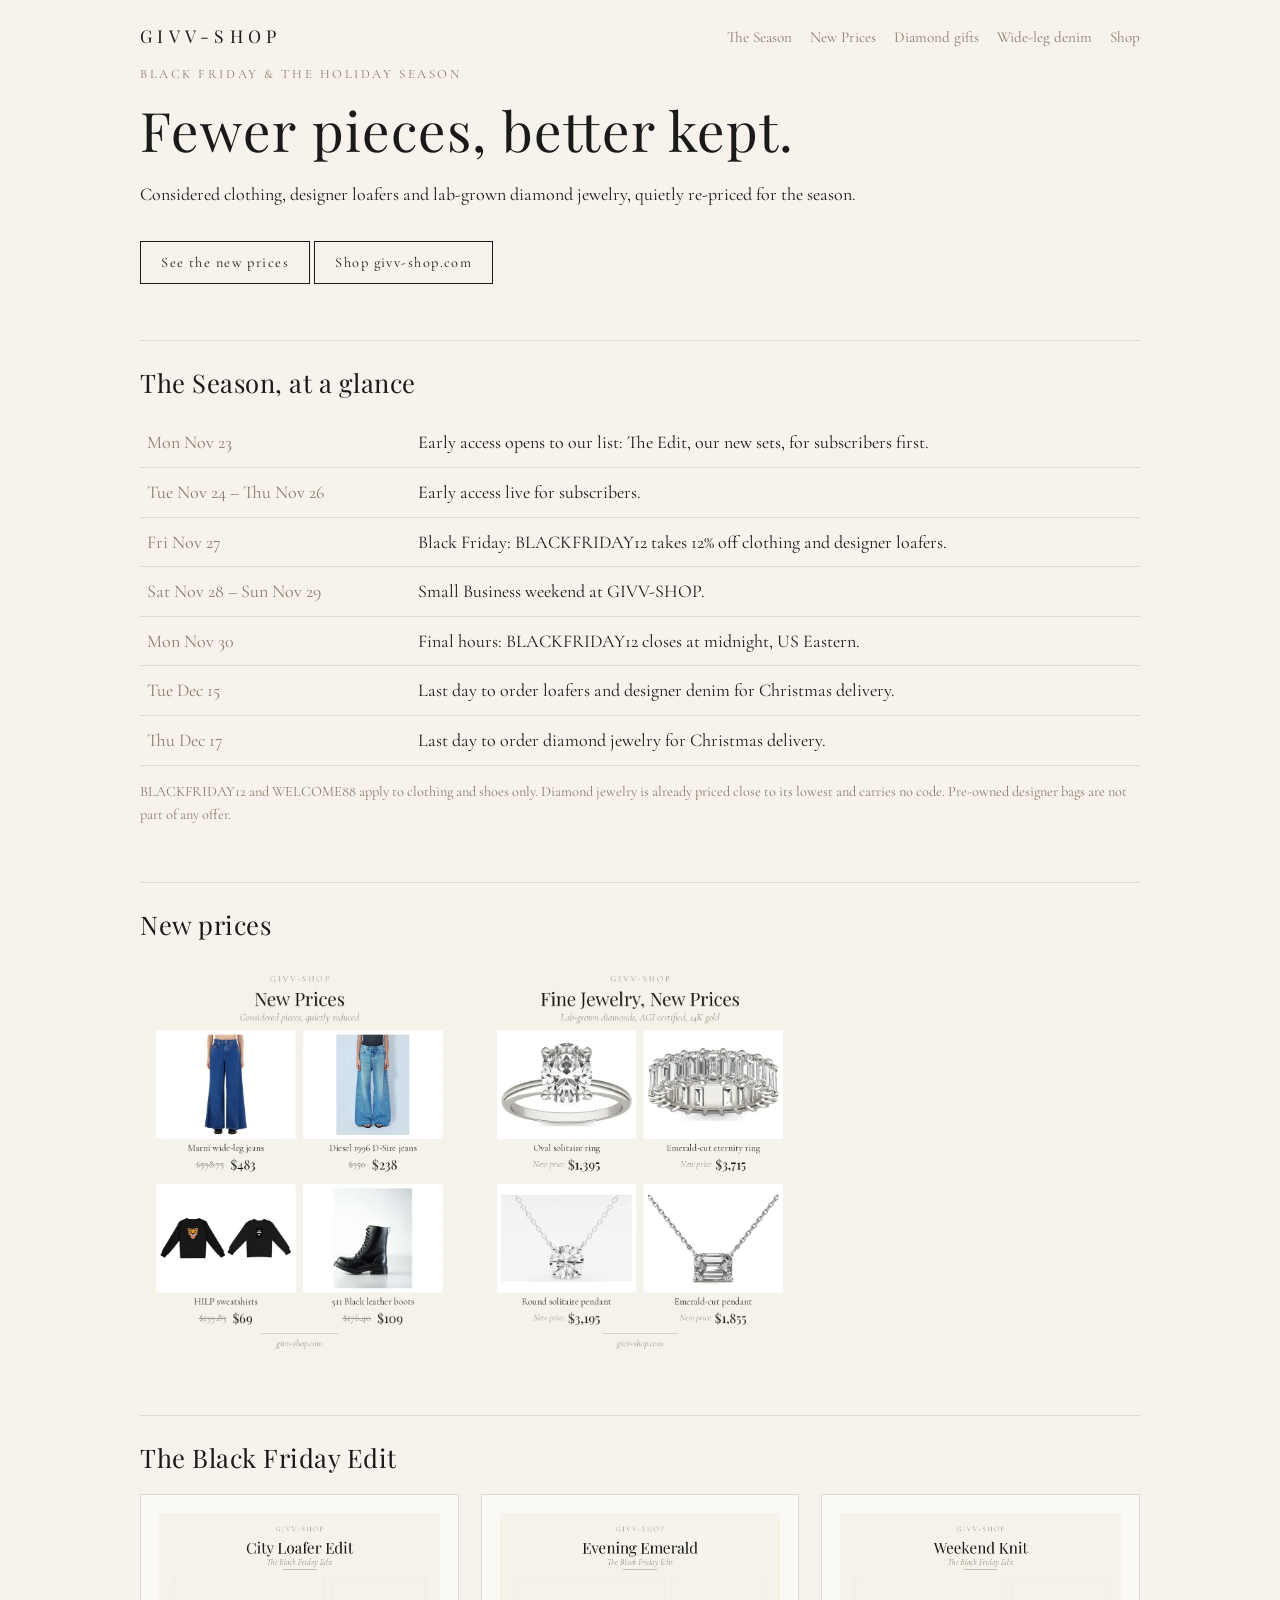
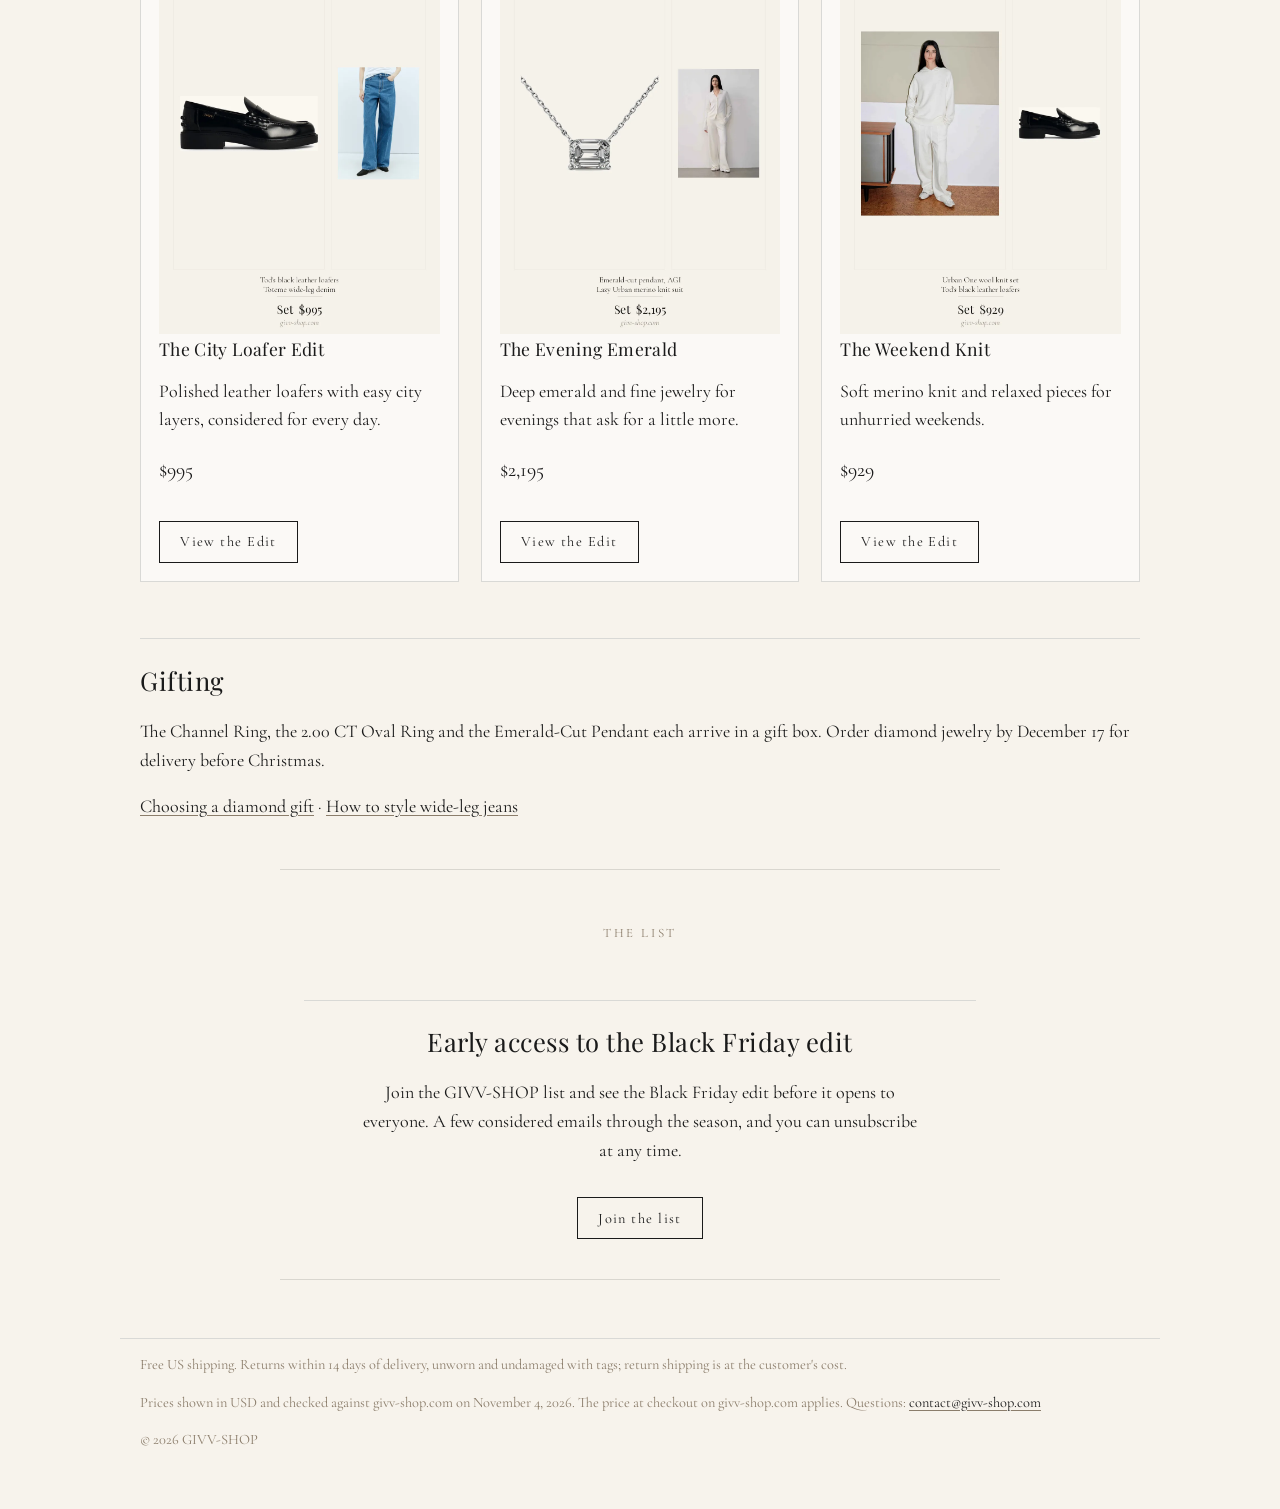
<file: index.html>
<!doctype html><html lang="en"><head><meta charset="utf-8"><meta name="viewport" content="width=device-width,initial-scale=1">
<title>GIVV-SHOP | Black Friday &amp; Holiday Season</title><meta name="description" content="Black Friday and holiday dates at GIVV-SHOP: new prices on designer denim, loafers, knitwear and AGI-certified lab-grown diamond jewelry in 14K gold. Free US shipping."><meta name="robots" content="index,follow">
<link rel="canonical" href="https://www.givv-shop.com/"><meta property="og:type" content="website"><meta property="og:title" content="GIVV-SHOP | Black Friday &amp; Holiday Season"><meta property="og:description" content="Black Friday and holiday dates at GIVV-SHOP: new prices on designer denim, loafers, knitwear and AGI-certified lab-grown diamond jewelry in 14K gold. Free US shipping."><meta property="og:image" content="https://givv-shop.github.io/givv-shop-landing/assets/new-prices.jpg"><meta property="og:url" content="https://givv-shop.github.io/givv-shop-landing/index.html"><meta name="twitter:card" content="summary_large_image"><meta name="theme-color" content="#F7F3EC">
<link rel="preconnect" href="https://fonts.googleapis.com"><link rel="preconnect" href="https://fonts.gstatic.com" crossorigin><link href="https://fonts.googleapis.com/css2?family=Cormorant+Garamond:wght@400;600&family=Playfair+Display&display=swap" rel="stylesheet"><link rel="stylesheet" href="style.css"><script type="application/ld+json">{"@context": "https://schema.org", "@type": "Organization", "name": "GIVV-SHOP", "url": "https://www.givv-shop.com/", "email": "contact@givv-shop.com"}</script></head><body>
<header><a class="logo" href="index.html">GIVV-SHOP</a><nav><a href="index.html">The Season</a><a href="new-prices.html">New Prices</a><a href="gift-guides/diamond-gift-guide.html">Diamond gifts</a><a href="gift-guides/wide-leg-jeans-guide.html">Wide-leg denim</a><a href="https://www.givv-shop.com/">Shop</a></nav></header>
<main><section><p class="eyebrow">Black Friday &amp; the Holiday Season</p><h1>Fewer pieces, better kept.</h1>
<p>Considered clothing, designer loafers and lab-grown diamond jewelry, quietly re-priced for the season.</p>
<a class="btn" href="new-prices.html">See the new prices</a> <a class="btn" href="https://www.givv-shop.com/">Shop givv-shop.com</a></section>
<h2>The Season, at a glance</h2><table><tr><td>Mon Nov 23</td><td>Early access opens to our list: The Edit, our new sets, for subscribers first.</td></tr><tr><td>Tue Nov 24 – Thu Nov 26</td><td>Early access live for subscribers.</td></tr><tr><td>Fri Nov 27</td><td>Black Friday: BLACKFRIDAY12 takes 12% off clothing and designer loafers.</td></tr><tr><td>Sat Nov 28 – Sun Nov 29</td><td>Small Business weekend at GIVV-SHOP.</td></tr><tr><td>Mon Nov 30</td><td>Final hours: BLACKFRIDAY12 closes at midnight, US Eastern.</td></tr><tr><td>Tue Dec 15</td><td>Last day to order loafers and designer denim for Christmas delivery.</td></tr><tr><td>Thu Dec 17</td><td>Last day to order diamond jewelry for Christmas delivery.</td></tr></table>
<p class="note">BLACKFRIDAY12 and WELCOME88 apply to clothing and shoes only. Diamond jewelry is already priced close to its lowest and carries no code. Pre-owned designer bags are not part of any offer.</p>
<h2>New prices</h2><div class="grid">
<a href="new-prices.html#clothing"><picture><source srcset="assets/new-prices.webp" type="image/webp"><img src="assets/new-prices.jpg" width="900" height="1125" alt="New prices on Marni, Diesel, HILP sweatshirts and 511 Black boots"></picture></a>
<a href="new-prices.html#jewelry"><picture><source srcset="assets/fine-jewelry.webp" type="image/webp"><img src="assets/fine-jewelry.jpg" width="900" height="1125" loading="lazy" alt="Lab-grown diamond jewelry, AGI certified, 14K gold, new prices"></picture></a></div>
<section id="sets"><h2>The Black Friday Edit</h2><div class="grid"><article class="card"><picture><source srcset="assets/edit-city-loafer.webp" type="image/webp"><img src="assets/edit-city-loafer.png" width="1000" height="1500" loading="lazy" alt="The City Loafer Edit"></picture><h3>The City Loafer Edit</h3><p>Polished leather loafers with easy city layers, considered for every day.</p><p class="now">$995</p><a class="btn" href="https://www.givv-shop.com/product-page/the-city-loafer-edit">View the Edit</a></article><article class="card"><picture><source srcset="assets/edit-evening-emerald.webp" type="image/webp"><img src="assets/edit-evening-emerald.png" width="1000" height="1500" loading="lazy" alt="The Evening Emerald"></picture><h3>The Evening Emerald</h3><p>Deep emerald and fine jewelry for evenings that ask for a little more.</p><p class="now">$2,195</p><a class="btn" href="https://www.givv-shop.com/product-page/the-evening-emerald">View the Edit</a></article><article class="card"><picture><source srcset="assets/edit-weekend-knit.webp" type="image/webp"><img src="assets/edit-weekend-knit.png" width="1000" height="1500" loading="lazy" alt="The Weekend Knit"></picture><h3>The Weekend Knit</h3><p>Soft merino knit and relaxed pieces for unhurried weekends.</p><p class="now">$929</p><a class="btn" href="https://www.givv-shop.com/product-page/the-weekend-knit">View the Edit</a></article></div></section>
<h2>Gifting</h2><p>The Channel Ring, the 2.00 CT Oval Ring and the Emerald-Cut Pendant each arrive in a gift box. Order diamond jewelry by December 17 for delivery before Christmas.</p><p><a href="gift-guides/diamond-gift-guide.html">Choosing a diamond gift</a> · <a href="gift-guides/wide-leg-jeans-guide.html">How to style wide-leg jeans</a></p><section id="early-access" class="signup"><p class="eyebrow">The list</p><h2>Early access to the Black Friday edit</h2><p>Join the GIVV-SHOP list and see the Black Friday edit before it opens to everyone. A few considered emails through the season, and you can unsubscribe at any time.</p><a class="btn" href="https://www.givv-shop.com/early-access">Join the list</a></section></main>
<footer><p>Free US shipping. Returns within 14 days of delivery, unworn and undamaged with tags; return shipping is at the customer's cost.</p><p>Prices shown in USD and checked against givv-shop.com on November 4, 2026. The price at checkout on givv-shop.com applies. Questions: <a href="mailto:contact@givv-shop.com">contact@givv-shop.com</a></p><p>&copy; 2026 GIVV-SHOP</p></footer></body></html>
</file>
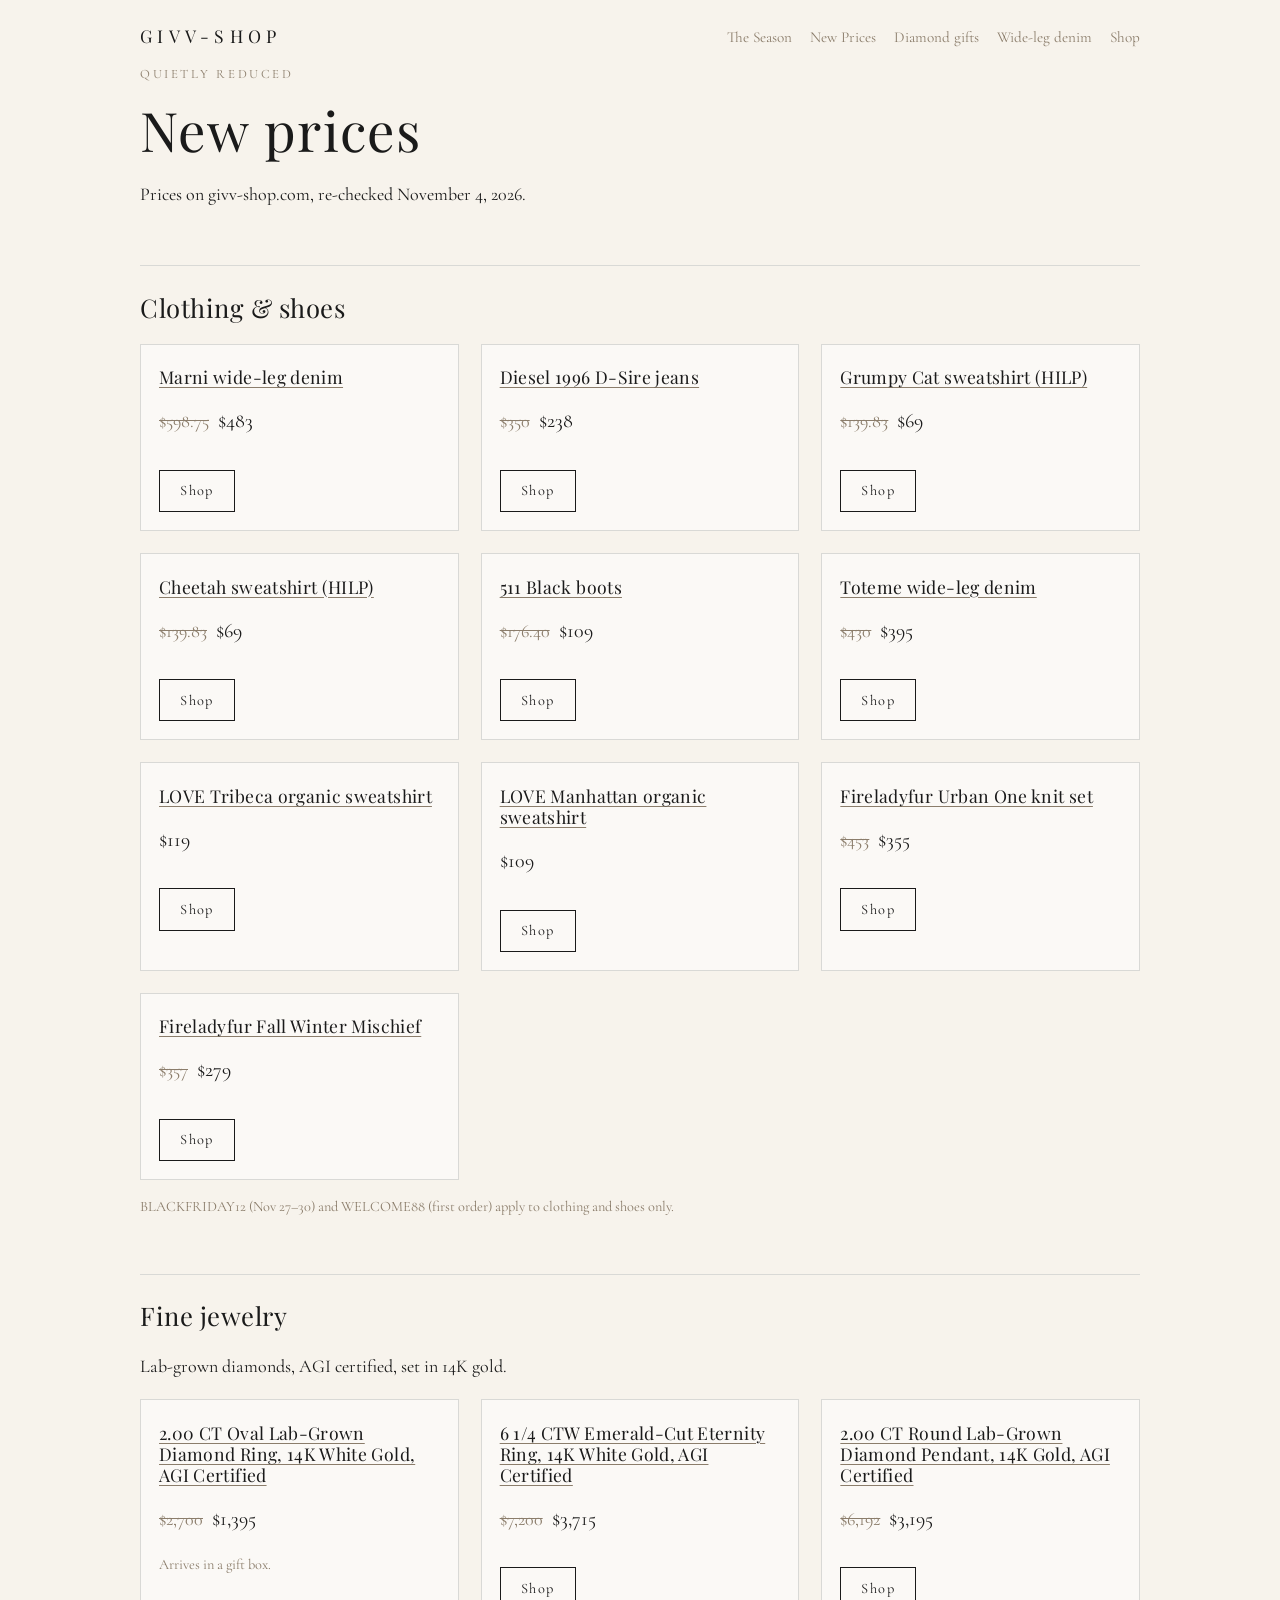
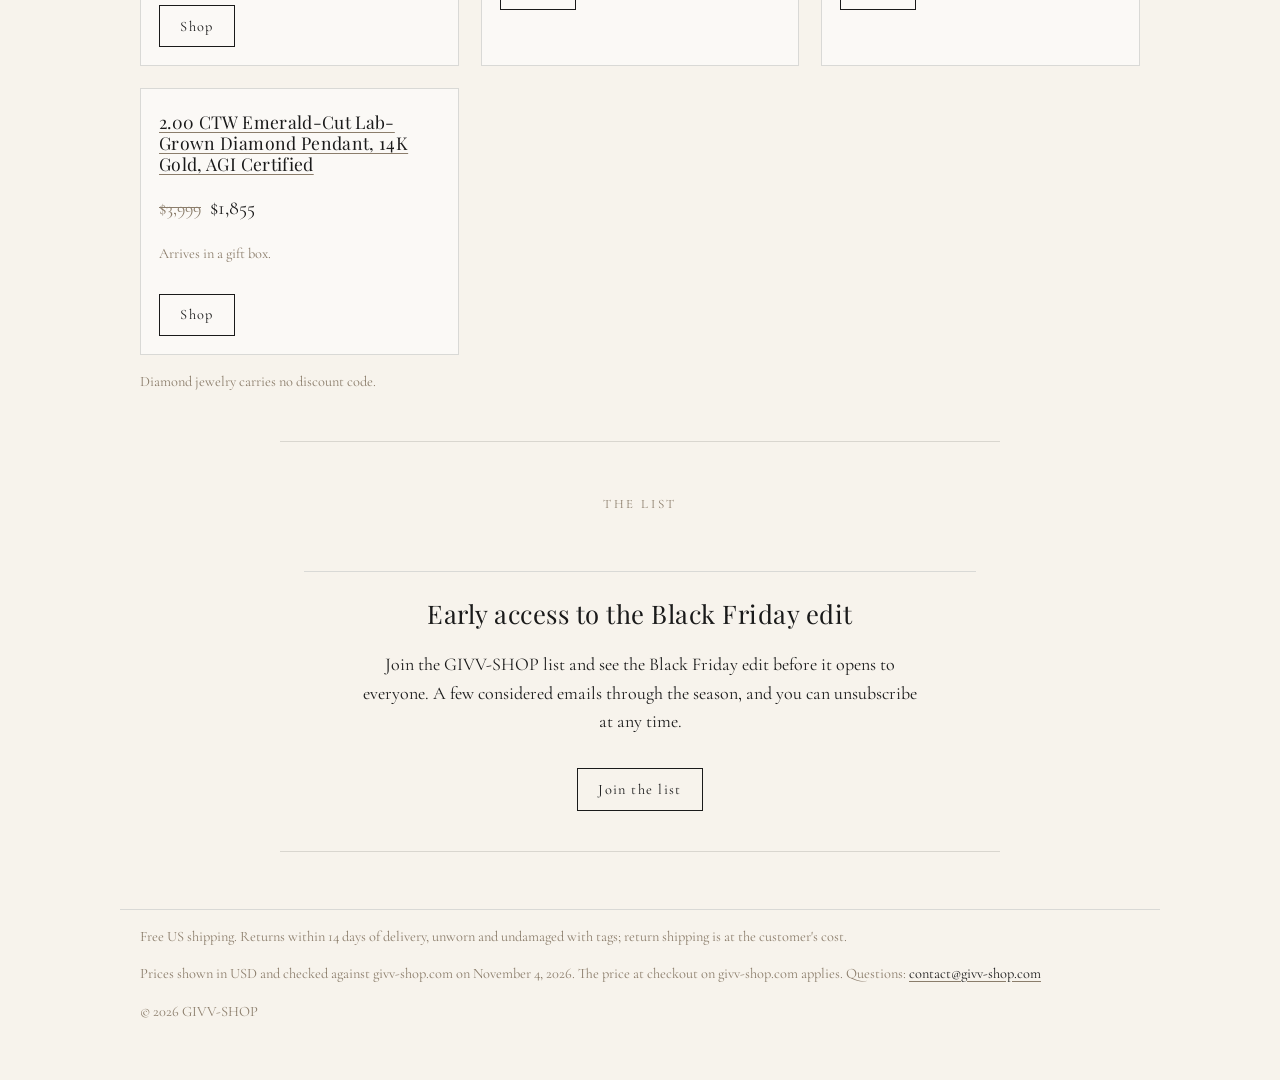
<file: new-prices.html>
<!doctype html><html lang="en"><head><meta charset="utf-8"><meta name="viewport" content="width=device-width,initial-scale=1">
<title>New Prices | GIVV-SHOP</title><meta name="description" content="New prices at GIVV-SHOP: Marni wide-leg denim $483, Diesel 1996 D-Sire $238, 511 Black boots $109, and AGI-certified lab-grown diamond jewelry in 14K gold from $1,395."><meta name="robots" content="index,follow">
<link rel="canonical" href="https://www.givv-shop.com/"><meta property="og:type" content="website"><meta property="og:title" content="New Prices | GIVV-SHOP"><meta property="og:description" content="New prices at GIVV-SHOP: Marni wide-leg denim $483, Diesel 1996 D-Sire $238, 511 Black boots $109, and AGI-certified lab-grown diamond jewelry in 14K gold from $1,395."><meta property="og:image" content="https://givv-shop.github.io/givv-shop-landing/assets/new-prices.jpg"><meta property="og:url" content="https://givv-shop.github.io/givv-shop-landing/new-prices.html"><meta name="twitter:card" content="summary_large_image"><meta name="theme-color" content="#F7F3EC">
<link rel="preconnect" href="https://fonts.googleapis.com"><link rel="preconnect" href="https://fonts.gstatic.com" crossorigin><link href="https://fonts.googleapis.com/css2?family=Cormorant+Garamond:wght@400;600&family=Playfair+Display&display=swap" rel="stylesheet"><link rel="stylesheet" href="style.css"><script type="application/ld+json">{"@context": "https://schema.org", "@type": "ItemList", "name": "GIVV-SHOP new prices", "itemListElement": [{"@type": "ListItem", "position": 1, "item": {"@type": "Product", "name": "Marni Women Denim Wide Leg Jeans", "url": "https://www.givv-shop.com/product-page/marni-women-denim-wide-leg-jeans", "image": "https://static.wixstatic.com/media/55167d_59ea9e79510f4e97ac41064d37b1d255~mv2.jpg/v1/fit/w_900,h_1200,q_90/file.jpg", "brand": {"@type": "Brand", "name": "GIVV-SHOP"}, "offers": {"@type": "Offer", "price": "483.00", "priceCurrency": "USD", "availability": "https://schema.org/InStock", "url": "https://www.givv-shop.com/product-page/marni-women-denim-wide-leg-jeans", "seller": {"@type": "Organization", "name": "GIVV-SHOP"}}}}, {"@type": "ListItem", "position": 2, "item": {"@type": "Product", "name": "Diesel Women 1996 D-Sire Jeans", "url": "https://www.givv-shop.com/product-page/diesel-women-1996-d-sire-jeans", "image": "https://static.wixstatic.com/media/55167d_91385e8dc7434262b4e904128657cc70~mv2.jpg/v1/fit/w_4000,h_5500,q_90/file.jpg", "brand": {"@type": "Brand", "name": "GIVV-SHOP"}, "offers": {"@type": "Offer", "price": "238.00", "priceCurrency": "USD", "availability": "https://schema.org/InStock", "url": "https://www.givv-shop.com/product-page/diesel-women-1996-d-sire-jeans", "seller": {"@type": "Organization", "name": "GIVV-SHOP"}}}}, {"@type": "ListItem", "position": 3, "item": {"@type": "Product", "name": "Unisex Grumpy Cat Sweatshirt", "url": "https://www.givv-shop.com/product-page/unisex-grumpy-cat-sweatshirt", "image": "https://static.wixstatic.com/media/55167d_b20cd577c7c54219b380e4fc80e9eb29~mv2.jpg/v1/fit/w_1600,h_1600,q_90/file.jpg", "brand": {"@type": "Brand", "name": "GIVV-SHOP"}, "offers": {"@type": "Offer", "price": "69.00", "priceCurrency": "USD", "availability": "https://schema.org/InStock", "url": "https://www.givv-shop.com/product-page/unisex-grumpy-cat-sweatshirt", "seller": {"@type": "Organization", "name": "GIVV-SHOP"}}}}, {"@type": "ListItem", "position": 4, "item": {"@type": "Product", "name": "Unisex Cheetah Sweatshirt", "url": "https://www.givv-shop.com/product-page/unisex-cheetah-sweatshirt", "image": "https://static.wixstatic.com/media/55167d_d122214572354be6a29e276cbd53807e~mv2.jpg/v1/fit/w_1600,h_1600,q_90/file.jpg", "brand": {"@type": "Brand", "name": "GIVV-SHOP"}, "offers": {"@type": "Offer", "price": "69.00", "priceCurrency": "USD", "availability": "https://schema.org/InStock", "url": "https://www.givv-shop.com/product-page/unisex-cheetah-sweatshirt", "seller": {"@type": "Organization", "name": "GIVV-SHOP"}}}}, {"@type": "ListItem", "position": 5, "item": {"@type": "Product", "name": "511 Black", "url": "https://www.givv-shop.com/product-page/511-black", "image": "https://static.wixstatic.com/media/55167d_cf1de2f749ab48c6a30d9570f99954be~mv2.jpg/v1/fit/w_2560,h_2560,q_90/file.jpg", "brand": {"@type": "Brand", "name": "GIVV-SHOP"}, "offers": {"@type": "Offer", "price": "109.00", "priceCurrency": "USD", "availability": "https://schema.org/InStock", "url": "https://www.givv-shop.com/product-page/511-black", "seller": {"@type": "Organization", "name": "GIVV-SHOP"}}}}, {"@type": "ListItem", "position": 6, "item": {"@type": "Product", "name": "Toteme Women Wide Leg Denim", "url": "https://www.givv-shop.com/product-page/toteme-women-wide-leg-denim", "image": "https://static.wixstatic.com/media/55167d_b6953c308661453cb49e9f95ba191321~mv2.jpg/v1/fit/w_4000,h_5500,q_90/file.jpg", "brand": {"@type": "Brand", "name": "GIVV-SHOP"}, "offers": {"@type": "Offer", "price": "395.00", "priceCurrency": "USD", "availability": "https://schema.org/InStock", "url": "https://www.givv-shop.com/product-page/toteme-women-wide-leg-denim", "seller": {"@type": "Organization", "name": "GIVV-SHOP"}}}}, {"@type": "ListItem", "position": 7, "item": {"@type": "Product", "name": "Unisex Organic Sweatshirt LOVE TRIBECA – BYMANYC ® New York | Sustainable Style", "url": "https://www.givv-shop.com/product-page/unisex-organic-sweatshirt-love-tribeca-bymanyc-new-york-sustainable-style", "image": "https://static.wixstatic.com/media/93a6db_655941939e8d46459707c5c3fad8fc18~mv2.png/v1/fit/w_750,h_1000,q_90/file.png", "brand": {"@type": "Brand", "name": "GIVV-SHOP"}, "offers": {"@type": "Offer", "price": "119.00", "priceCurrency": "USD", "availability": "https://schema.org/InStock", "url": "https://www.givv-shop.com/product-page/unisex-organic-sweatshirt-love-tribeca-bymanyc-new-york-sustainable-style", "seller": {"@type": "Organization", "name": "GIVV-SHOP"}}}}, {"@type": "ListItem", "position": 8, "item": {"@type": "Product", "name": "Unisex Organic Sweatshirt LOVE MANHATTAN – BYMANYC ® New York | Eco Urban Style", "url": "https://www.givv-shop.com/product-page/unisex-organic-sweatshirt-love-manhattan-bymanyc-new-york-eco-urban-style", "image": "https://static.wixstatic.com/media/1bc794_ff4d39ccd1874be2b68faa08953e8f36~mv2.png/v1/fit/w_750,h_1000,q_90/file.png", "brand": {"@type": "Brand", "name": "GIVV-SHOP"}, "offers": {"@type": "Offer", "price": "109.00", "priceCurrency": "USD", "availability": "https://schema.org/InStock", "url": "https://www.givv-shop.com/product-page/unisex-organic-sweatshirt-love-manhattan-bymanyc-new-york-eco-urban-style", "seller": {"@type": "Organization", "name": "GIVV-SHOP"}}}}, {"@type": "ListItem", "position": 9, "item": {"@type": "Product", "name": "Fireladyfur Women's Wool Knit Hooded Set\"Urban One\"", "url": "https://www.givv-shop.com/product-page/fireladyfur-women-s-wool-knit-hooded-set-urban-one", "image": "https://static.wixstatic.com/media/8cb38a_868d0f647d3e4fd291f0e455f8dd8e5c~mv2.jpg/v1/fit/w_1500,h_2040,q_90/file.jpg", "brand": {"@type": "Brand", "name": "GIVV-SHOP"}, "offers": {"@type": "Offer", "price": "355.00", "priceCurrency": "USD", "availability": "https://schema.org/InStock", "url": "https://www.givv-shop.com/product-page/fireladyfur-women-s-wool-knit-hooded-set-urban-one", "seller": {"@type": "Organization", "name": "GIVV-SHOP"}}}}, {"@type": "ListItem", "position": 10, "item": {"@type": "Product", "name": "Fireladyfur Women's Merino Wool Knit Outfit\"Fall Winter Mischief\"", "url": "https://www.givv-shop.com/product-page/fireladyfur-women-s-merino-wool-knit-outfit-fall-winter-mischief", "image": "https://static.wixstatic.com/media/7f7997_93ce093e67c042968572a79d98d8af12~mv2.jpg/v1/fit/w_1340,h_2048,q_90/file.jpg", "brand": {"@type": "Brand", "name": "GIVV-SHOP"}, "offers": {"@type": "Offer", "price": "279.00", "priceCurrency": "USD", "availability": "https://schema.org/InStock", "url": "https://www.givv-shop.com/product-page/fireladyfur-women-s-merino-wool-knit-outfit-fall-winter-mischief", "seller": {"@type": "Organization", "name": "GIVV-SHOP"}}}}, {"@type": "ListItem", "position": 11, "item": {"@type": "Product", "name": "2.00 CT Oval Lab-Grown Diamond Ring, 14K White Gold, G VS, AGI Certified", "url": "https://www.givv-shop.com/product-page/2-00-ct-agi-certified-oval-lab-grown-diamond-ring-in-14k-white-gold-g-vs", "image": "https://static.wixstatic.com/media/ab2244_8fcafe893c914158bd2e1a650eb19c4f~mv2.jpg/v1/fit/w_2000,h_2000,q_90/file.jpg", "brand": {"@type": "Brand", "name": "GIVV-SHOP"}, "offers": {"@type": "Offer", "price": "1395.00", "priceCurrency": "USD", "availability": "https://schema.org/InStock", "url": "https://www.givv-shop.com/product-page/2-00-ct-agi-certified-oval-lab-grown-diamond-ring-in-14k-white-gold-g-vs", "seller": {"@type": "Organization", "name": "GIVV-SHOP"}}}}, {"@type": "ListItem", "position": 12, "item": {"@type": "Product", "name": "6 1/4 CTW AGI Certified Emerald-Cut Lab-Grown Eternity Ring, 14K White Gold", "url": "https://www.givv-shop.com/product-page/6-1-4-ct-emerald-lab-grown-diamond-couture-classic-ring-14k-white-gold-g-vs", "image": "https://static.wixstatic.com/media/7293bb_75006c5382c0453294e3f11037f46e77~mv2.webp/v1/fit/w_560,h_560,q_90/file.webp", "brand": {"@type": "Brand", "name": "GIVV-SHOP"}, "offers": {"@type": "Offer", "price": "3715.00", "priceCurrency": "USD", "availability": "https://schema.org/InStock", "url": "https://www.givv-shop.com/product-page/6-1-4-ct-emerald-lab-grown-diamond-couture-classic-ring-14k-white-gold-g-vs", "seller": {"@type": "Organization", "name": "GIVV-SHOP"}}}}, {"@type": "ListItem", "position": 13, "item": {"@type": "Product", "name": "2.00 CT Round Lab-Grown Diamond Pendant, 14K White or Yellow Gold, AGI Certified", "url": "https://www.givv-shop.com/product-page/2ct-lab-grown-round-diamond-solitaire-pendant-in-14k-gold-agi-cert", "image": "https://static.wixstatic.com/media/25c9f2_82c2045518d74b28aafab8185fb0af5b~mv2.jpg/v1/fit/w_2000,h_2000,q_90/file.jpg", "brand": {"@type": "Brand", "name": "GIVV-SHOP"}, "offers": {"@type": "Offer", "price": "3195.00", "priceCurrency": "USD", "availability": "https://schema.org/InStock", "url": "https://www.givv-shop.com/product-page/2ct-lab-grown-round-diamond-solitaire-pendant-in-14k-gold-agi-cert", "seller": {"@type": "Organization", "name": "GIVV-SHOP"}}}}, {"@type": "ListItem", "position": 14, "item": {"@type": "Product", "name": "2.00 CTW Emerald-Cut Lab-Grown Diamond Pendant, 14K Gold, AGI Certified", "url": "https://www.givv-shop.com/product-page/2ct-agi-cert-lab-grown-emerald-cut-diamond-solitaire-pendant-in-14k-w-or-y-gold", "image": "https://static.wixstatic.com/media/2d836b_32c7246390ac43f6b6ee6054417aca9c~mv2.jpg/v1/fit/w_800,h_800,q_90/file.jpg", "brand": {"@type": "Brand", "name": "GIVV-SHOP"}, "offers": {"@type": "Offer", "price": "1855.00", "priceCurrency": "USD", "availability": "https://schema.org/InStock", "url": "https://www.givv-shop.com/product-page/2ct-agi-cert-lab-grown-emerald-cut-diamond-solitaire-pendant-in-14k-w-or-y-gold", "seller": {"@type": "Organization", "name": "GIVV-SHOP"}}}}]}</script></head><body>
<header><a class="logo" href="index.html">GIVV-SHOP</a><nav><a href="index.html">The Season</a><a href="new-prices.html">New Prices</a><a href="gift-guides/diamond-gift-guide.html">Diamond gifts</a><a href="gift-guides/wide-leg-jeans-guide.html">Wide-leg denim</a><a href="https://www.givv-shop.com/">Shop</a></nav></header>
<main><p class="eyebrow">Quietly reduced</p><h1>New prices</h1><p>Prices on givv-shop.com, re-checked November 4, 2026.</p>
<h2 id="clothing">Clothing &amp; shoes</h2><div class="grid"><article class="card"><h3><a href="https://www.givv-shop.com/product-page/marni-women-denim-wide-leg-jeans">Marni wide-leg denim</a></h3><p><span class="was">$598.75</span><span class="now">$483</span></p><a class="btn" href="https://www.givv-shop.com/product-page/marni-women-denim-wide-leg-jeans">Shop</a></article><article class="card"><h3><a href="https://www.givv-shop.com/product-page/diesel-women-1996-d-sire-jeans">Diesel 1996 D-Sire jeans</a></h3><p><span class="was">$350</span><span class="now">$238</span></p><a class="btn" href="https://www.givv-shop.com/product-page/diesel-women-1996-d-sire-jeans">Shop</a></article><article class="card"><h3><a href="https://www.givv-shop.com/product-page/unisex-grumpy-cat-sweatshirt">Grumpy Cat sweatshirt (HILP)</a></h3><p><span class="was">$139.83</span><span class="now">$69</span></p><a class="btn" href="https://www.givv-shop.com/product-page/unisex-grumpy-cat-sweatshirt">Shop</a></article><article class="card"><h3><a href="https://www.givv-shop.com/product-page/unisex-cheetah-sweatshirt">Cheetah sweatshirt (HILP)</a></h3><p><span class="was">$139.83</span><span class="now">$69</span></p><a class="btn" href="https://www.givv-shop.com/product-page/unisex-cheetah-sweatshirt">Shop</a></article><article class="card"><h3><a href="https://www.givv-shop.com/product-page/511-black">511 Black boots</a></h3><p><span class="was">$176.40</span><span class="now">$109</span></p><a class="btn" href="https://www.givv-shop.com/product-page/511-black">Shop</a></article><article class="card"><h3><a href="https://www.givv-shop.com/product-page/toteme-women-wide-leg-denim">Toteme wide-leg denim</a></h3><p><span class="was">$430</span><span class="now">$395</span></p><a class="btn" href="https://www.givv-shop.com/product-page/toteme-women-wide-leg-denim">Shop</a></article><article class="card"><h3><a href="https://www.givv-shop.com/product-page/unisex-organic-sweatshirt-love-tribeca-bymanyc-new-york-sustainable-style">LOVE Tribeca organic sweatshirt</a></h3><p><span class="now">$119</span></p><a class="btn" href="https://www.givv-shop.com/product-page/unisex-organic-sweatshirt-love-tribeca-bymanyc-new-york-sustainable-style">Shop</a></article><article class="card"><h3><a href="https://www.givv-shop.com/product-page/unisex-organic-sweatshirt-love-manhattan-bymanyc-new-york-eco-urban-style">LOVE Manhattan organic sweatshirt</a></h3><p><span class="now">$109</span></p><a class="btn" href="https://www.givv-shop.com/product-page/unisex-organic-sweatshirt-love-manhattan-bymanyc-new-york-eco-urban-style">Shop</a></article><article class="card"><h3><a href="https://www.givv-shop.com/product-page/fireladyfur-women-s-wool-knit-hooded-set-urban-one">Fireladyfur Urban One knit set</a></h3><p><span class="was">$453</span><span class="now">$355</span></p><a class="btn" href="https://www.givv-shop.com/product-page/fireladyfur-women-s-wool-knit-hooded-set-urban-one">Shop</a></article><article class="card"><h3><a href="https://www.givv-shop.com/product-page/fireladyfur-women-s-merino-wool-knit-outfit-fall-winter-mischief">Fireladyfur Fall Winter Mischief</a></h3><p><span class="was">$357</span><span class="now">$279</span></p><a class="btn" href="https://www.givv-shop.com/product-page/fireladyfur-women-s-merino-wool-knit-outfit-fall-winter-mischief">Shop</a></article></div><p class="note">BLACKFRIDAY12 (Nov 27–30) and WELCOME88 (first order) apply to clothing and shoes only.</p>
<h2 id="jewelry">Fine jewelry</h2><p>Lab-grown diamonds, AGI certified, set in 14K gold.</p><div class="grid"><article class="card"><h3><a href="https://www.givv-shop.com/product-page/2-00-ct-agi-certified-oval-lab-grown-diamond-ring-in-14k-white-gold-g-vs">2.00 CT Oval Lab-Grown Diamond Ring, 14K White Gold, AGI Certified</a></h3><p><span class="was">$2,700</span><span class="now">$1,395</span></p><p class="note">Arrives in a gift box.</p><a class="btn" href="https://www.givv-shop.com/product-page/2-00-ct-agi-certified-oval-lab-grown-diamond-ring-in-14k-white-gold-g-vs">Shop</a></article><article class="card"><h3><a href="https://www.givv-shop.com/product-page/6-1-4-ct-emerald-lab-grown-diamond-couture-classic-ring-14k-white-gold-g-vs">6 1/4 CTW Emerald-Cut Eternity Ring, 14K White Gold, AGI Certified</a></h3><p><span class="was">$7,200</span><span class="now">$3,715</span></p><a class="btn" href="https://www.givv-shop.com/product-page/6-1-4-ct-emerald-lab-grown-diamond-couture-classic-ring-14k-white-gold-g-vs">Shop</a></article><article class="card"><h3><a href="https://www.givv-shop.com/product-page/2ct-lab-grown-round-diamond-solitaire-pendant-in-14k-gold-agi-cert">2.00 CT Round Lab-Grown Diamond Pendant, 14K Gold, AGI Certified</a></h3><p><span class="was">$6,192</span><span class="now">$3,195</span></p><a class="btn" href="https://www.givv-shop.com/product-page/2ct-lab-grown-round-diamond-solitaire-pendant-in-14k-gold-agi-cert">Shop</a></article><article class="card"><h3><a href="https://www.givv-shop.com/product-page/2ct-agi-cert-lab-grown-emerald-cut-diamond-solitaire-pendant-in-14k-w-or-y-gold">2.00 CTW Emerald-Cut Lab-Grown Diamond Pendant, 14K Gold, AGI Certified</a></h3><p><span class="was">$3,999</span><span class="now">$1,855</span></p><p class="note">Arrives in a gift box.</p><a class="btn" href="https://www.givv-shop.com/product-page/2ct-agi-cert-lab-grown-emerald-cut-diamond-solitaire-pendant-in-14k-w-or-y-gold">Shop</a></article></div><p class="note">Diamond jewelry carries no discount code.</p><section id="early-access" class="signup"><p class="eyebrow">The list</p><h2>Early access to the Black Friday edit</h2><p>Join the GIVV-SHOP list and see the Black Friday edit before it opens to everyone. A few considered emails through the season, and you can unsubscribe at any time.</p><a class="btn" href="https://www.givv-shop.com/early-access">Join the list</a></section></main>
<footer><p>Free US shipping. Returns within 14 days of delivery, unworn and undamaged with tags; return shipping is at the customer's cost.</p><p>Prices shown in USD and checked against givv-shop.com on November 4, 2026. The price at checkout on givv-shop.com applies. Questions: <a href="mailto:contact@givv-shop.com">contact@givv-shop.com</a></p><p>&copy; 2026 GIVV-SHOP</p></footer></body></html>
</file>
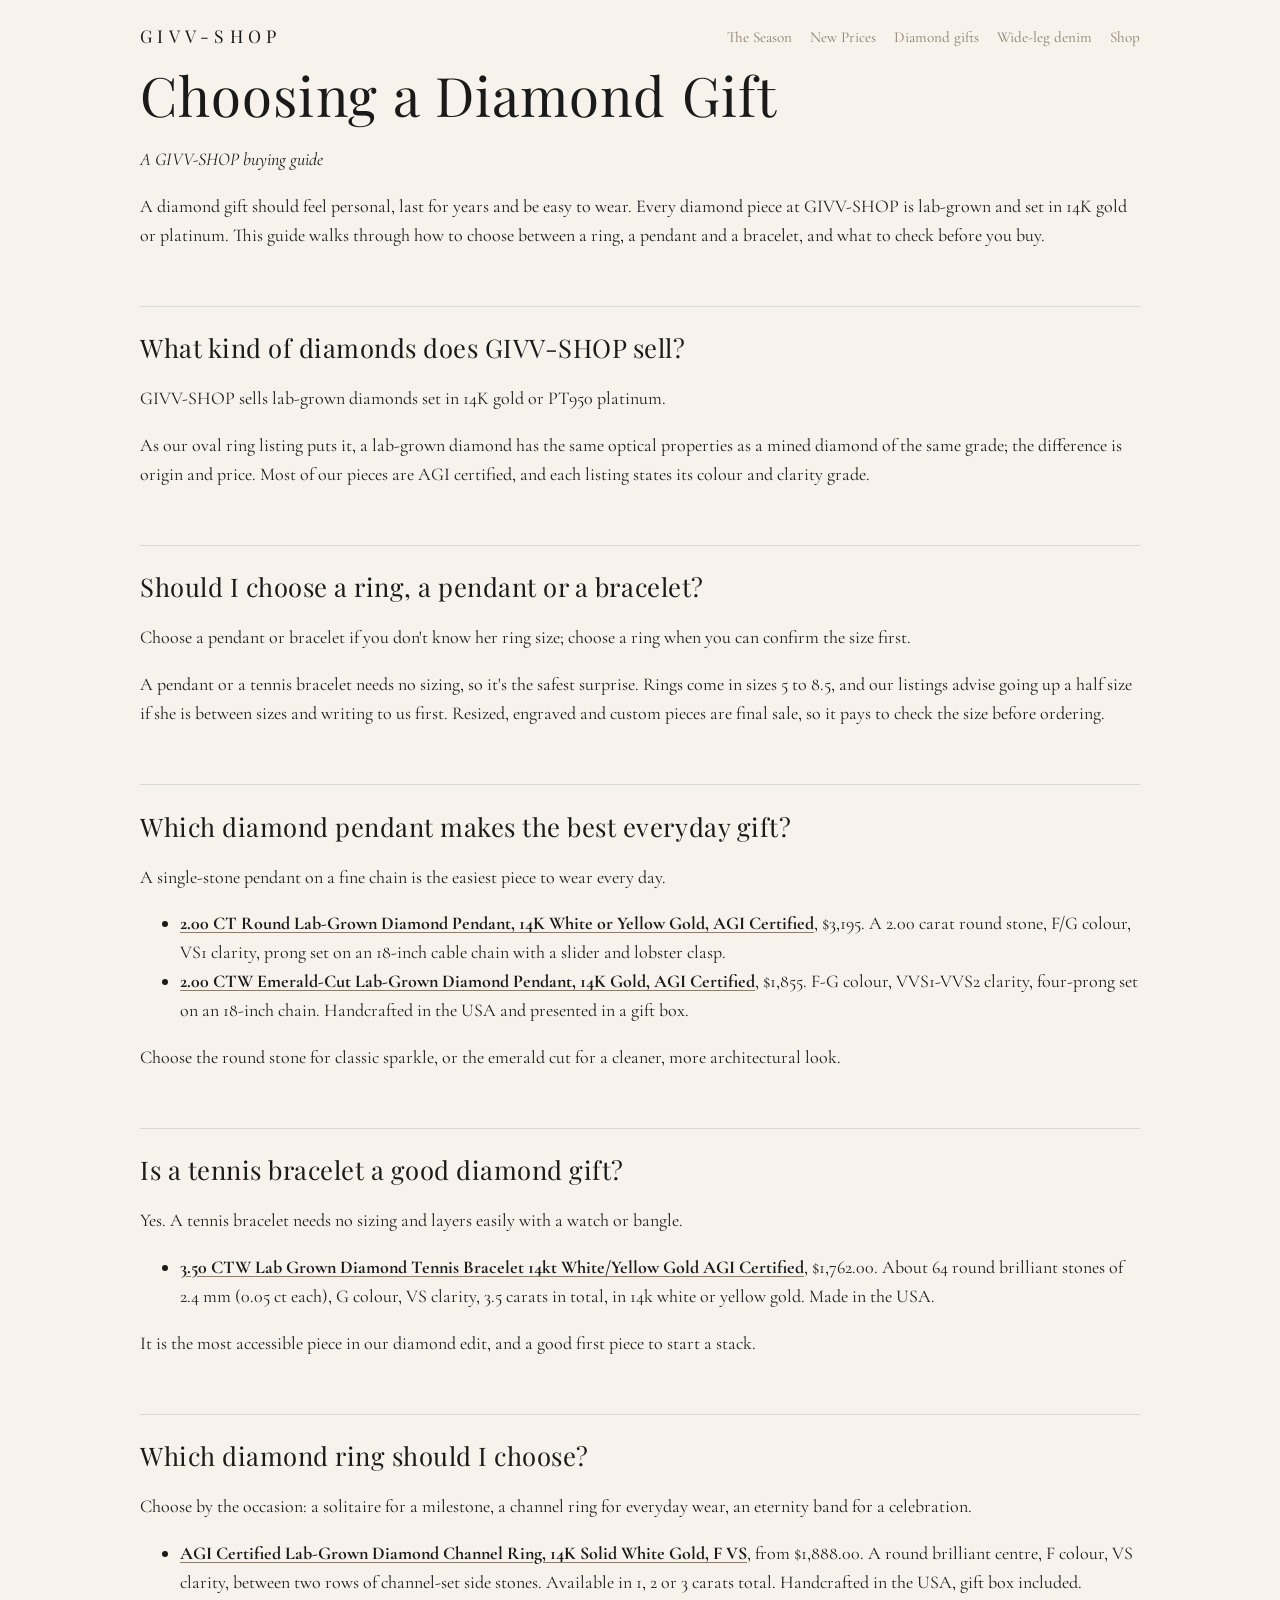
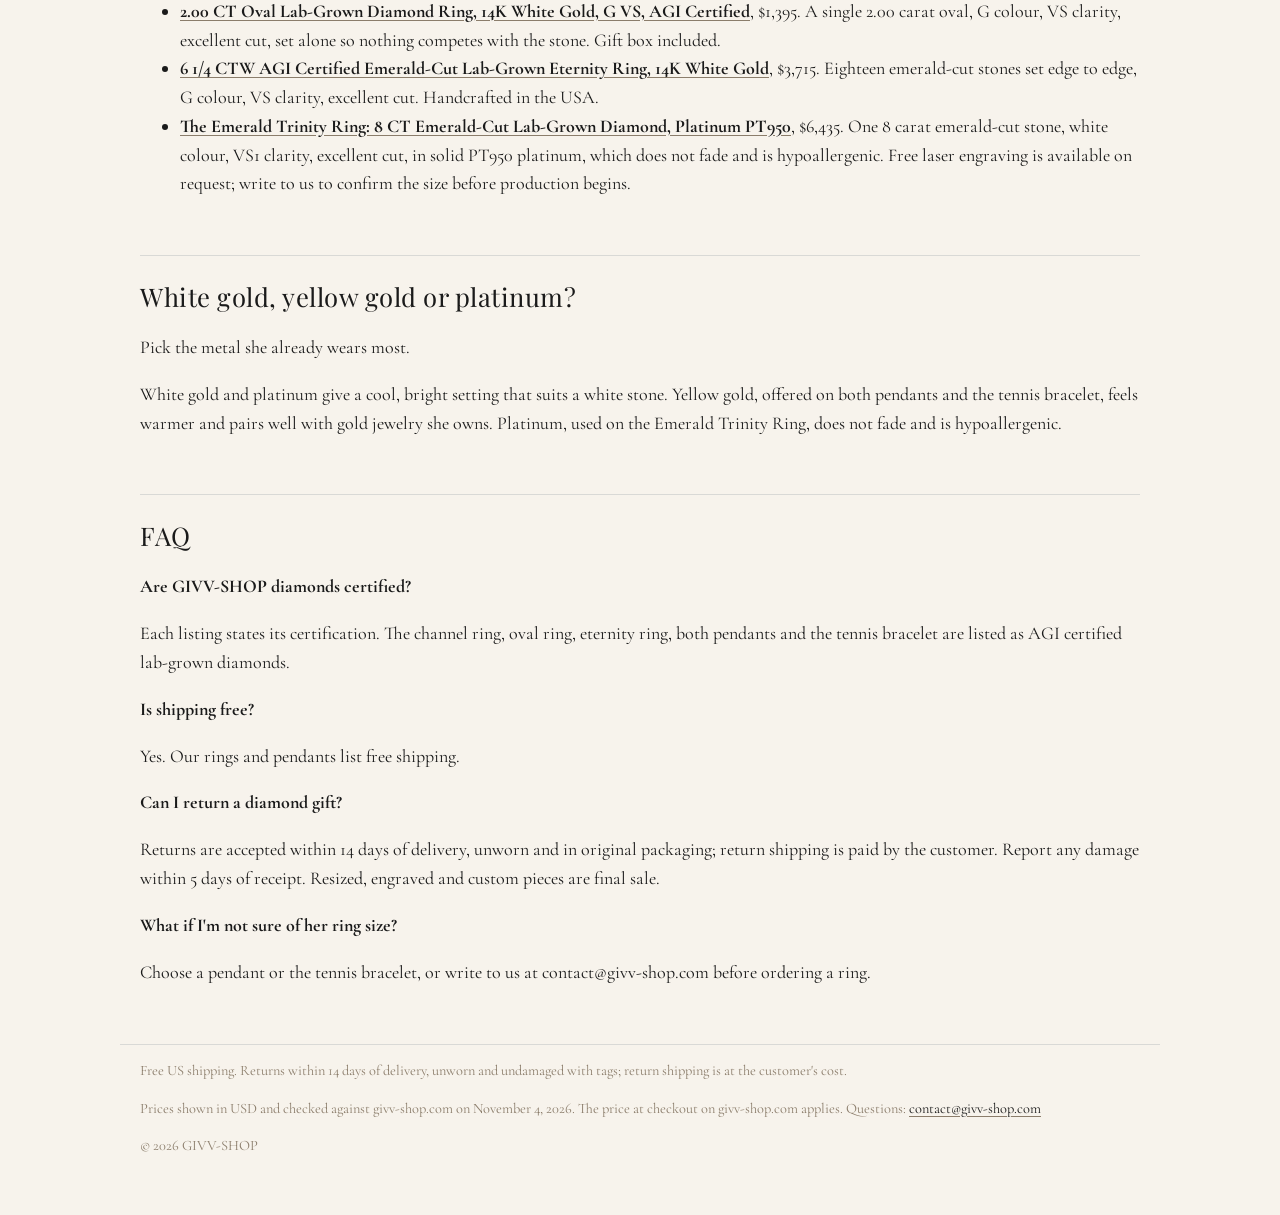
<file: gift-guides/diamond-gift-guide.html>
<!doctype html><html lang="en"><head><meta charset="utf-8"><meta name="viewport" content="width=device-width,initial-scale=1">
<title>Choosing a Diamond Gift | GIVV-SHOP</title><meta name="description" content="Choosing a Diamond Gift"><meta name="robots" content="index,follow">
<link rel="canonical" href="https://www.givv-shop.com/"><meta property="og:type" content="website"><meta property="og:title" content="Choosing a Diamond Gift | GIVV-SHOP"><meta property="og:description" content="Choosing a Diamond Gift"><meta property="og:image" content="https://givv-shop.github.io/givv-shop-landing/assets/new-prices.jpg"><meta property="og:url" content="https://givv-shop.github.io/givv-shop-landing/gift-guides/diamond-gift-guide.html"><meta name="twitter:card" content="summary_large_image"><meta name="theme-color" content="#F7F3EC">
<link rel="preconnect" href="https://fonts.googleapis.com"><link rel="preconnect" href="https://fonts.gstatic.com" crossorigin><link href="https://fonts.googleapis.com/css2?family=Cormorant+Garamond:wght@400;600&family=Playfair+Display&display=swap" rel="stylesheet"><link rel="stylesheet" href="../style.css"></head><body>
<header><a class="logo" href="../index.html">GIVV-SHOP</a><nav><a href="../index.html">The Season</a><a href="../new-prices.html">New Prices</a><a href="diamond-gift-guide.html">Diamond gifts</a><a href="wide-leg-jeans-guide.html">Wide-leg denim</a><a href="https://www.givv-shop.com/">Shop</a></nav></header>
<main><h1>Choosing a Diamond Gift</h1>
<p><em>A GIVV-SHOP buying guide</em></p>
<p>A diamond gift should feel personal, last for years and be easy to wear. Every diamond piece at GIVV-SHOP is lab-grown and set in 14K gold or platinum. This guide walks through how to choose between a ring, a pendant and a bracelet, and what to check before you buy.</p>
<h2>What kind of diamonds does GIVV-SHOP sell?</h2>
<p>GIVV-SHOP sells lab-grown diamonds set in 14K gold or PT950 platinum.</p>
<p>As our oval ring listing puts it, a lab-grown diamond has the same optical properties as a mined diamond of the same grade; the difference is origin and price. Most of our pieces are AGI certified, and each listing states its colour and clarity grade.</p>
<h2>Should I choose a ring, a pendant or a bracelet?</h2>
<p>Choose a pendant or bracelet if you don't know her ring size; choose a ring when you can confirm the size first.</p>
<p>A pendant or a tennis bracelet needs no sizing, so it's the safest surprise. Rings come in sizes 5 to 8.5, and our listings advise going up a half size if she is between sizes and writing to us first. Resized, engraved and custom pieces are final sale, so it pays to check the size before ordering.</p>
<h2>Which diamond pendant makes the best everyday gift?</h2>
<p>A single-stone pendant on a fine chain is the easiest piece to wear every day.</p>
<ul>
<li><strong><a href="https://www.givv-shop.com/product-page/2ct-lab-grown-round-diamond-solitaire-pendant-in-14k-gold-agi-cert">2.00 CT Round Lab-Grown Diamond Pendant, 14K White or Yellow Gold, AGI Certified</a></strong>, $3,195. A 2.00 carat round stone, F/G colour, VS1 clarity, prong set on an 18-inch cable chain with a slider and lobster clasp.</li>
<li><strong><a href="https://www.givv-shop.com/product-page/2ct-agi-cert-lab-grown-emerald-cut-diamond-solitaire-pendant-in-14k-w-or-y-gold">2.00 CTW Emerald-Cut Lab-Grown Diamond Pendant, 14K Gold, AGI Certified</a></strong>, $1,855. F-G colour, VVS1-VVS2 clarity, four-prong set on an 18-inch chain. Handcrafted in the USA and presented in a gift box.</li>
</ul>
<p>Choose the round stone for classic sparkle, or the emerald cut for a cleaner, more architectural look.</p>
<h2>Is a tennis bracelet a good diamond gift?</h2>
<p>Yes. A tennis bracelet needs no sizing and layers easily with a watch or bangle.</p>
<ul>
<li><strong><a href="https://www.givv-shop.com/product-page/3-50-ctw-lab-grown-diamond-tennis-bracelet-14kt-white-yellow-gold-agi-certified">3.50 CTW Lab Grown Diamond Tennis Bracelet 14kt White/Yellow Gold AGI Certified</a></strong>, $1,762.00. About 64 round brilliant stones of 2.4 mm (0.05 ct each), G colour, VS clarity, 3.5 carats in total, in 14k white or yellow gold. Made in the USA.</li>
</ul>
<p>It is the most accessible piece in our diamond edit, and a good first piece to start a stack.</p>
<h2>Which diamond ring should I choose?</h2>
<p>Choose by the occasion: a solitaire for a milestone, a channel ring for everyday wear, an eternity band for a celebration.</p>
<ul>
<li><strong><a href="https://www.givv-shop.com/product-page/agi-certified-lab-grown-diamond-channel-ring-14k-solid-white-gold-f-vs">AGI Certified Lab-Grown Diamond Channel Ring, 14K Solid White Gold, F VS</a></strong>, from $1,888.00. A round brilliant centre, F colour, VS clarity, between two rows of channel-set side stones. Available in 1, 2 or 3 carats total. Handcrafted in the USA, gift box included.</li>
<li><strong><a href="https://www.givv-shop.com/product-page/2-00-ct-agi-certified-oval-lab-grown-diamond-ring-in-14k-white-gold-g-vs">2.00 CT Oval Lab-Grown Diamond Ring, 14K White Gold, G VS, AGI Certified</a></strong>, $1,395. A single 2.00 carat oval, G colour, VS clarity, excellent cut, set alone so nothing competes with the stone. Gift box included.</li>
<li><strong><a href="https://www.givv-shop.com/product-page/6-1-4-ct-emerald-lab-grown-diamond-couture-classic-ring-14k-white-gold-g-vs">6 1/4 CTW AGI Certified Emerald-Cut Lab-Grown Eternity Ring, 14K White Gold</a></strong>, $3,715. Eighteen emerald-cut stones set edge to edge, G colour, VS clarity, excellent cut. Handcrafted in the USA.</li>
<li><strong><a href="https://www.givv-shop.com/product-page/the-emerald-trinity-ring-8ct-lab-grown-diamond-platinum-pt950">The Emerald Trinity Ring: 8 CT Emerald-Cut Lab-Grown Diamond, Platinum PT950</a></strong>, $6,435. One 8 carat emerald-cut stone, white colour, VS1 clarity, excellent cut, in solid PT950 platinum, which does not fade and is hypoallergenic. Free laser engraving is available on request; write to us to confirm the size before production begins.</li>
</ul>
<h2>White gold, yellow gold or platinum?</h2>
<p>Pick the metal she already wears most.</p>
<p>White gold and platinum give a cool, bright setting that suits a white stone. Yellow gold, offered on both pendants and the tennis bracelet, feels warmer and pairs well with gold jewelry she owns. Platinum, used on the Emerald Trinity Ring, does not fade and is hypoallergenic.</p>
<h2>FAQ</h2>
<p><strong>Are GIVV-SHOP diamonds certified?</strong></p>
<p>Each listing states its certification. The channel ring, oval ring, eternity ring, both pendants and the tennis bracelet are listed as AGI certified lab-grown diamonds.</p>
<p><strong>Is shipping free?</strong></p>
<p>Yes. Our rings and pendants list free shipping.</p>
<p><strong>Can I return a diamond gift?</strong></p>
<p>Returns are accepted within 14 days of delivery, unworn and in original packaging; return shipping is paid by the customer. Report any damage within 5 days of receipt. Resized, engraved and custom pieces are final sale.</p>
<p><strong>What if I'm not sure of her ring size?</strong></p>
<p>Choose a pendant or the tennis bracelet, or write to us at contact@givv-shop.com before ordering a ring.</p></main>
<footer><p>Free US shipping. Returns within 14 days of delivery, unworn and undamaged with tags; return shipping is at the customer's cost.</p><p>Prices shown in USD and checked against givv-shop.com on November 4, 2026. The price at checkout on givv-shop.com applies. Questions: <a href="mailto:contact@givv-shop.com">contact@givv-shop.com</a></p><p>&copy; 2026 GIVV-SHOP</p></footer></body></html>
</file>
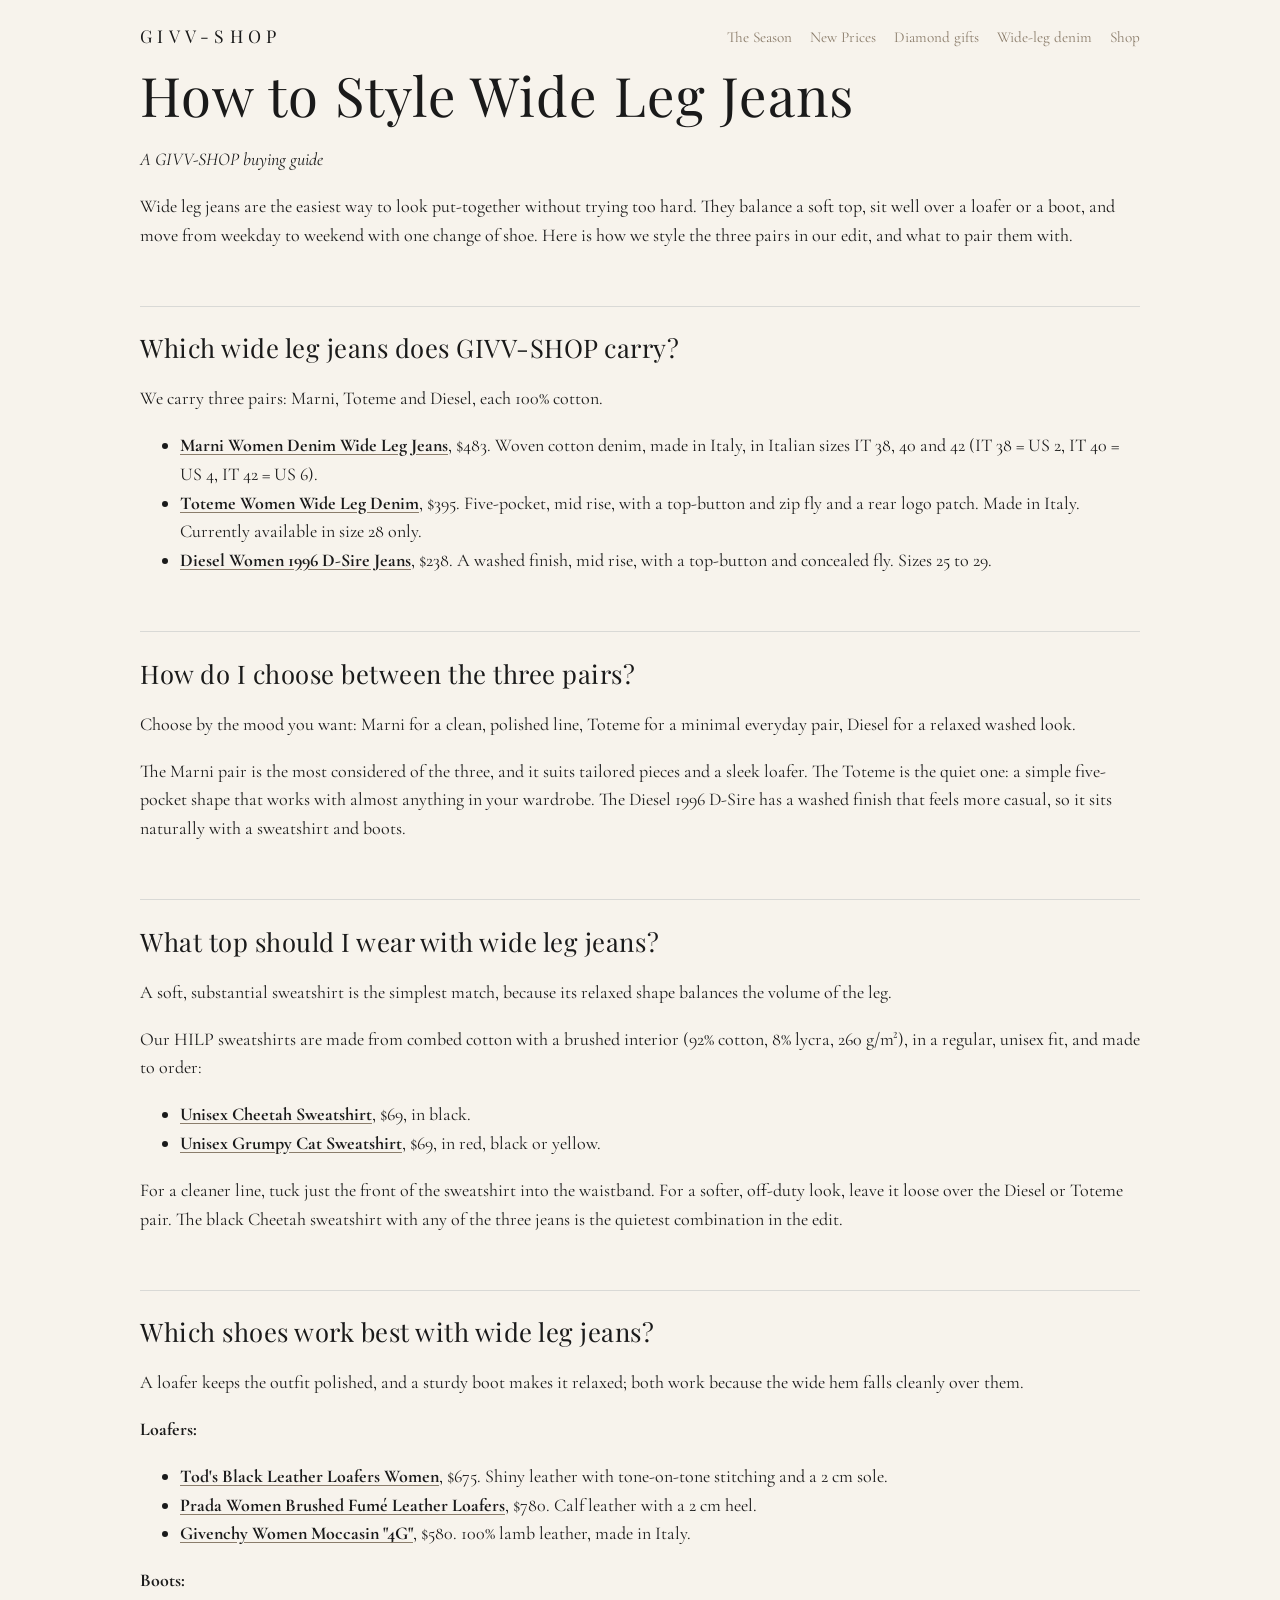
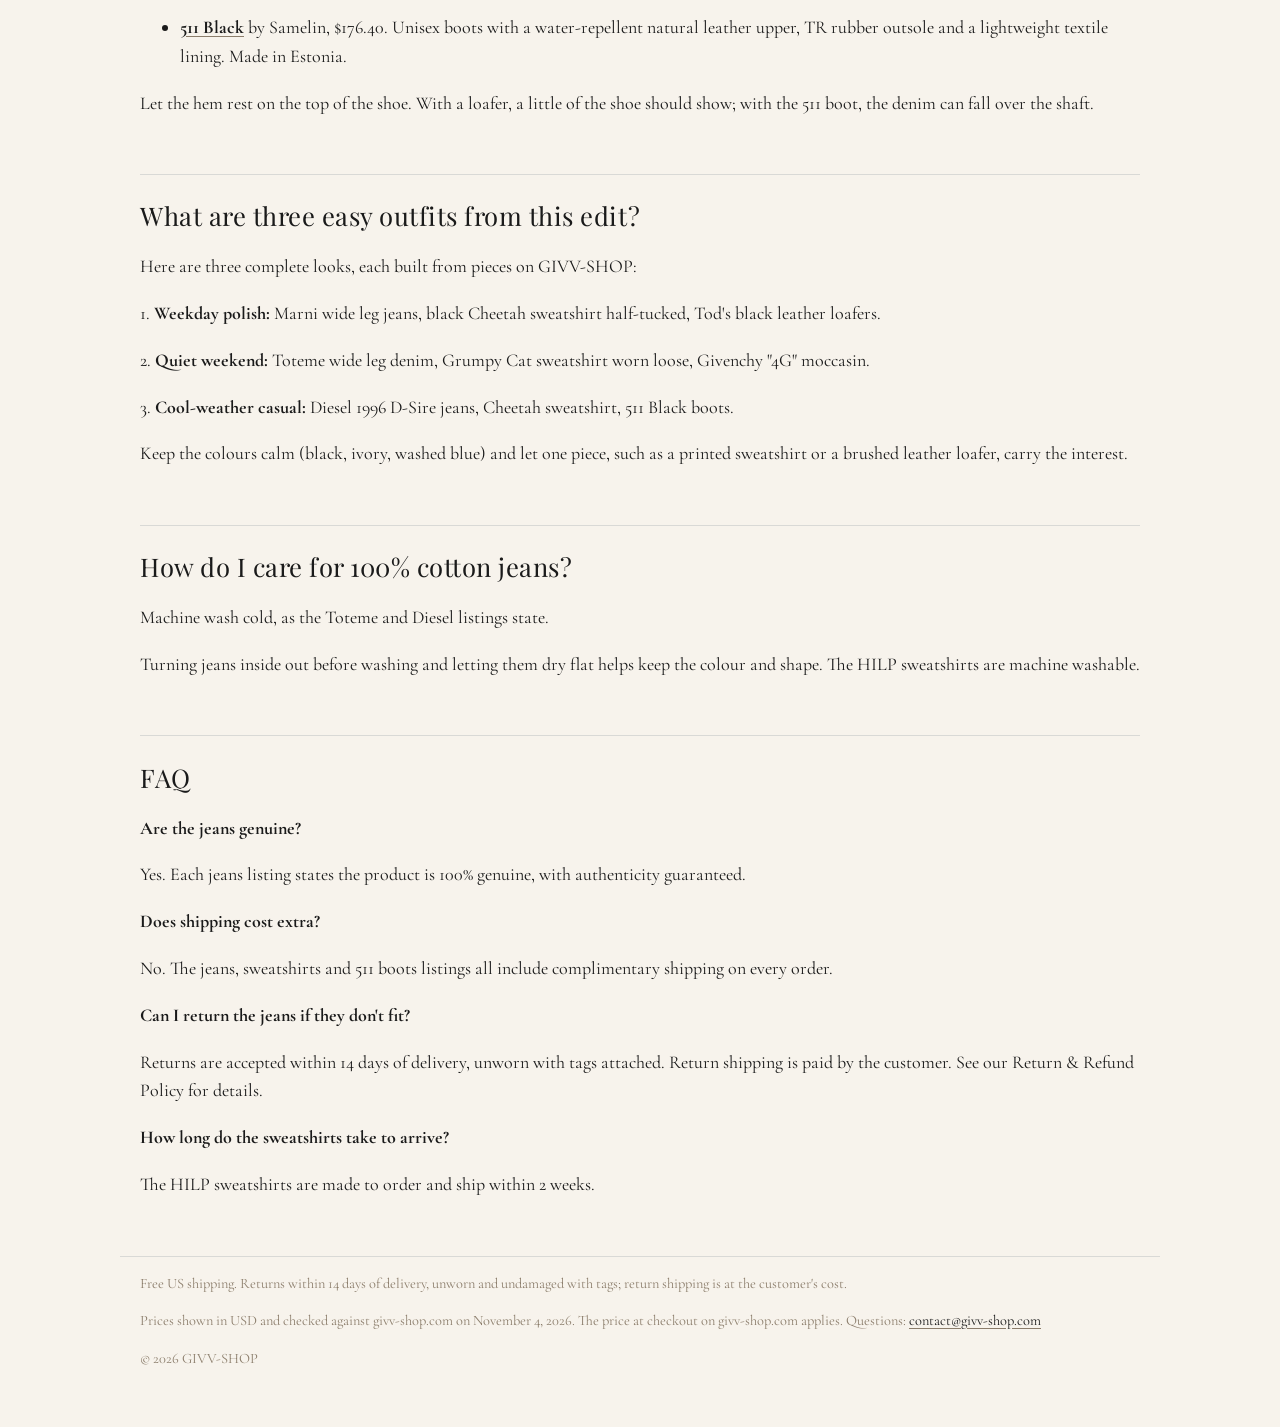
<file: gift-guides/wide-leg-jeans-guide.html>
<!doctype html><html lang="en"><head><meta charset="utf-8"><meta name="viewport" content="width=device-width,initial-scale=1">
<title>How to Style Wide Leg Jeans | GIVV-SHOP</title><meta name="description" content="How to Style Wide Leg Jeans"><meta name="robots" content="index,follow">
<link rel="canonical" href="https://www.givv-shop.com/"><meta property="og:type" content="website"><meta property="og:title" content="How to Style Wide Leg Jeans | GIVV-SHOP"><meta property="og:description" content="How to Style Wide Leg Jeans"><meta property="og:image" content="https://givv-shop.github.io/givv-shop-landing/assets/new-prices.jpg"><meta property="og:url" content="https://givv-shop.github.io/givv-shop-landing/gift-guides/wide-leg-jeans-guide.html"><meta name="twitter:card" content="summary_large_image"><meta name="theme-color" content="#F7F3EC">
<link rel="preconnect" href="https://fonts.googleapis.com"><link rel="preconnect" href="https://fonts.gstatic.com" crossorigin><link href="https://fonts.googleapis.com/css2?family=Cormorant+Garamond:wght@400;600&family=Playfair+Display&display=swap" rel="stylesheet"><link rel="stylesheet" href="../style.css"></head><body>
<header><a class="logo" href="../index.html">GIVV-SHOP</a><nav><a href="../index.html">The Season</a><a href="../new-prices.html">New Prices</a><a href="diamond-gift-guide.html">Diamond gifts</a><a href="wide-leg-jeans-guide.html">Wide-leg denim</a><a href="https://www.givv-shop.com/">Shop</a></nav></header>
<main><h1>How to Style Wide Leg Jeans</h1>
<p><em>A GIVV-SHOP buying guide</em></p>
<p>Wide leg jeans are the easiest way to look put-together without trying too hard. They balance a soft top, sit well over a loafer or a boot, and move from weekday to weekend with one change of shoe. Here is how we style the three pairs in our edit, and what to pair them with.</p>
<h2>Which wide leg jeans does GIVV-SHOP carry?</h2>
<p>We carry three pairs: Marni, Toteme and Diesel, each 100% cotton.</p>
<ul>
<li><strong><a href="https://www.givv-shop.com/product-page/marni-women-denim-wide-leg-jeans">Marni Women Denim Wide Leg Jeans</a></strong>, $483. Woven cotton denim, made in Italy, in Italian sizes IT 38, 40 and 42 (IT 38 = US 2, IT 40 = US 4, IT 42 = US 6).</li>
<li><strong><a href="https://www.givv-shop.com/product-page/toteme-women-wide-leg-denim">Toteme Women Wide Leg Denim</a></strong>, $395. Five-pocket, mid rise, with a top-button and zip fly and a rear logo patch. Made in Italy. Currently available in size 28 only.</li>
<li><strong><a href="https://www.givv-shop.com/product-page/diesel-women-1996-d-sire-jeans">Diesel Women 1996 D-Sire Jeans</a></strong>, $238. A washed finish, mid rise, with a top-button and concealed fly. Sizes 25 to 29.</li>
</ul>
<h2>How do I choose between the three pairs?</h2>
<p>Choose by the mood you want: Marni for a clean, polished line, Toteme for a minimal everyday pair, Diesel for a relaxed washed look.</p>
<p>The Marni pair is the most considered of the three, and it suits tailored pieces and a sleek loafer. The Toteme is the quiet one: a simple five-pocket shape that works with almost anything in your wardrobe. The Diesel 1996 D-Sire has a washed finish that feels more casual, so it sits naturally with a sweatshirt and boots.</p>
<h2>What top should I wear with wide leg jeans?</h2>
<p>A soft, substantial sweatshirt is the simplest match, because its relaxed shape balances the volume of the leg.</p>
<p>Our HILP sweatshirts are made from combed cotton with a brushed interior (92% cotton, 8% lycra, 260 g/m²), in a regular, unisex fit, and made to order:</p>
<ul>
<li><strong><a href="https://www.givv-shop.com/product-page/unisex-cheetah-sweatshirt">Unisex Cheetah Sweatshirt</a></strong>, $69, in black.</li>
<li><strong><a href="https://www.givv-shop.com/product-page/unisex-grumpy-cat-sweatshirt">Unisex Grumpy Cat Sweatshirt</a></strong>, $69, in red, black or yellow.</li>
</ul>
<p>For a cleaner line, tuck just the front of the sweatshirt into the waistband. For a softer, off-duty look, leave it loose over the Diesel or Toteme pair. The black Cheetah sweatshirt with any of the three jeans is the quietest combination in the edit.</p>
<h2>Which shoes work best with wide leg jeans?</h2>
<p>A loafer keeps the outfit polished, and a sturdy boot makes it relaxed; both work because the wide hem falls cleanly over them.</p>
<p><strong>Loafers:</strong></p>
<ul>
<li><strong><a href="https://www.givv-shop.com/product-page/tod-s-black-leather-loafers-women">Tod's Black Leather Loafers Women</a></strong>, $675. Shiny leather with tone-on-tone stitching and a 2 cm sole.</li>
<li><strong><a href="https://www.givv-shop.com/product-page/prada-women-brushed-fum%C3%A9-leather-loafers">Prada Women Brushed Fumé Leather Loafers</a></strong>, $780. Calf leather with a 2 cm heel.</li>
<li><strong><a href="https://www.givv-shop.com/product-page/givenchy-women-moccasin-4g">Givenchy Women Moccasin "4G"</a></strong>, $580. 100% lamb leather, made in Italy.</li>
</ul>
<p><strong>Boots:</strong></p>
<ul>
<li><strong><a href="https://www.givv-shop.com/product-page/511-black">511 Black</a></strong> by Samelin, $176.40. Unisex boots with a water-repellent natural leather upper, TR rubber outsole and a lightweight textile lining. Made in Estonia.</li>
</ul>
<p>Let the hem rest on the top of the shoe. With a loafer, a little of the shoe should show; with the 511 boot, the denim can fall over the shaft.</p>
<h2>What are three easy outfits from this edit?</h2>
<p>Here are three complete looks, each built from pieces on GIVV-SHOP:</p>
<p>1. <strong>Weekday polish:</strong> Marni wide leg jeans, black Cheetah sweatshirt half-tucked, Tod's black leather loafers.</p>
<p>2. <strong>Quiet weekend:</strong> Toteme wide leg denim, Grumpy Cat sweatshirt worn loose, Givenchy "4G" moccasin.</p>
<p>3. <strong>Cool-weather casual:</strong> Diesel 1996 D-Sire jeans, Cheetah sweatshirt, 511 Black boots.</p>
<p>Keep the colours calm (black, ivory, washed blue) and let one piece, such as a printed sweatshirt or a brushed leather loafer, carry the interest.</p>
<h2>How do I care for 100% cotton jeans?</h2>
<p>Machine wash cold, as the Toteme and Diesel listings state.</p>
<p>Turning jeans inside out before washing and letting them dry flat helps keep the colour and shape. The HILP sweatshirts are machine washable.</p>
<h2>FAQ</h2>
<p><strong>Are the jeans genuine?</strong></p>
<p>Yes. Each jeans listing states the product is 100% genuine, with authenticity guaranteed.</p>
<p><strong>Does shipping cost extra?</strong></p>
<p>No. The jeans, sweatshirts and 511 boots listings all include complimentary shipping on every order.</p>
<p><strong>Can I return the jeans if they don't fit?</strong></p>
<p>Returns are accepted within 14 days of delivery, unworn with tags attached. Return shipping is paid by the customer. See our Return &amp; Refund Policy for details.</p>
<p><strong>How long do the sweatshirts take to arrive?</strong></p>
<p>The HILP sweatshirts are made to order and ship within 2 weeks.</p></main>
<footer><p>Free US shipping. Returns within 14 days of delivery, unworn and undamaged with tags; return shipping is at the customer's cost.</p><p>Prices shown in USD and checked against givv-shop.com on November 4, 2026. The price at checkout on givv-shop.com applies. Questions: <a href="mailto:contact@givv-shop.com">contact@givv-shop.com</a></p><p>&copy; 2026 GIVV-SHOP</p></footer></body></html>
</file>
<file: style.css>
:root{--ivory:#F7F3EC;--ink:#1A1A1A;--plat:#D9D9D6;--taupe:#8B7D6B}
*{box-sizing:border-box}html{-webkit-text-size-adjust:100%}
body{margin:0;background:var(--ivory);color:var(--ink);font:18px/1.6 'Cormorant Garamond',Georgia,serif}
h1,h2,h3{font-family:'Playfair Display',Georgia,serif;font-weight:400;letter-spacing:.02em;line-height:1.2}
h1{font-size:clamp(2rem,7vw,3.4rem);margin:.2em 0}h2{font-size:1.6rem;margin-top:2.2em;border-top:1px solid var(--plat);padding-top:1em}
a{color:var(--ink);text-decoration-color:var(--taupe);text-underline-offset:3px}
header,main,footer{max-width:1040px;margin:auto;padding:0 20px}
header{display:flex;justify-content:space-between;align-items:center;padding-top:22px;flex-wrap:wrap;gap:8px}
.logo{font-family:'Playfair Display',serif;letter-spacing:.3em;font-size:1.1rem;text-decoration:none}
nav a{margin-left:18px;font-size:.95rem;text-decoration:none;color:var(--taupe)}
.eyebrow{color:var(--taupe);letter-spacing:.2em;text-transform:uppercase;font-size:.8rem}
.btn{display:inline-block;border:1px solid var(--ink);padding:.6em 1.4em;text-decoration:none;margin-top:1em;letter-spacing:.1em;font-size:.9rem}
.btn:hover{background:var(--ink);color:var(--ivory)}
.grid{display:grid;grid-template-columns:repeat(auto-fill,minmax(240px,1fr));gap:22px}
.card{border:1px solid var(--plat);padding:18px;background:#fff8}
.card h3{font-size:1.1rem;margin:.2em 0 .5em}
.was{text-decoration:line-through;color:var(--taupe);margin-right:.5em}.now{font-size:1.25rem}
img{max-width:100%;height:auto;display:block}
table{width:100%;border-collapse:collapse}td{padding:.55em .4em;border-bottom:1px solid var(--plat);vertical-align:top}td:first-child{color:var(--taupe);white-space:nowrap;padding-right:1em}
.note{font-size:.9rem;color:var(--taupe)}
footer{margin-top:4em;padding-bottom:3em;border-top:1px solid var(--plat);font-size:.9rem;color:var(--taupe)}
.draft{background:#efe7da;border:1px dashed var(--taupe);padding:10px 14px}

.signup{margin:3rem auto;padding:2.5rem 1.5rem;text-align:center;border-top:1px solid rgba(0,0,0,.12);border-bottom:1px solid rgba(0,0,0,.12);max-width:720px}
.signup p{max-width:560px;margin-left:auto;margin-right:auto}
</file>
